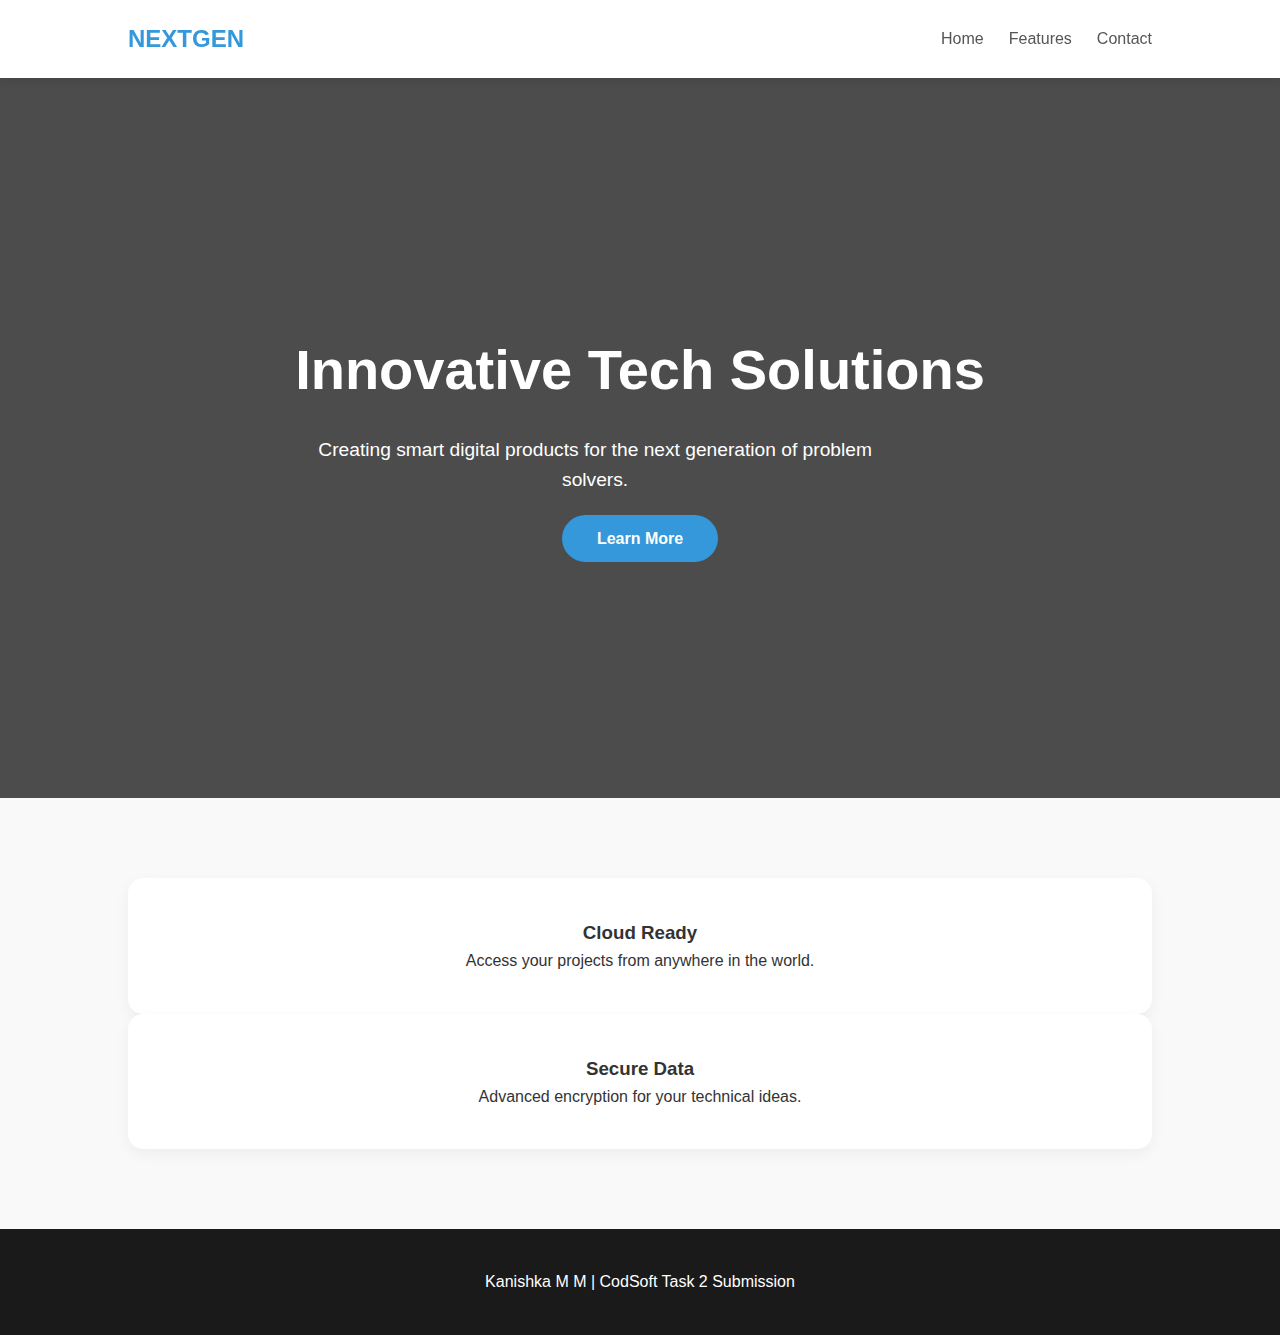
<file: Level-1-Task-2-LandingPage/index.html>
<!DOCTYPE html>
<html lang="en">
<head>
    <meta charset="UTF-8">
    <meta name="viewport" content="width=device-width, initial-scale=1.0">
    <title>NextGen Tech | Landing Page</title>
    <link rel="stylesheet" href="style.css">
</head>
<body>
    <nav>
        <div class="logo">NEXTGEN</div>
        <ul class="nav-links">
            <li><a href="#home">Home</a></li>
            <li><a href="#features">Features</a></li>
            <li><a href="#contact">Contact</a></li>
        </ul>
    </nav>

    <section class="hero" id="home">
        <div class="hero-content">
            <h1>Innovative Tech Solutions</h1>
            <p>Creating smart digital products for the next generation of problem solvers.</p>
            <a href="#features" class="btn">Learn More</a>
        </div>
    </section>

    <section class="features" id="features">
        <div class="feature-card">
            <h3>Cloud Ready</h3>
            <p>Access your projects from anywhere in the world.</p>
        </div>
        <div class="feature-card">
            <h3>Secure Data</h3>
            <p>Advanced encryption for your technical ideas.</p>
        </div>
    </section>

    <footer>
        <p>Kanishka M M | CodSoft Task 2 Submission</p>
    </footer>
</body>
</html>
</file>
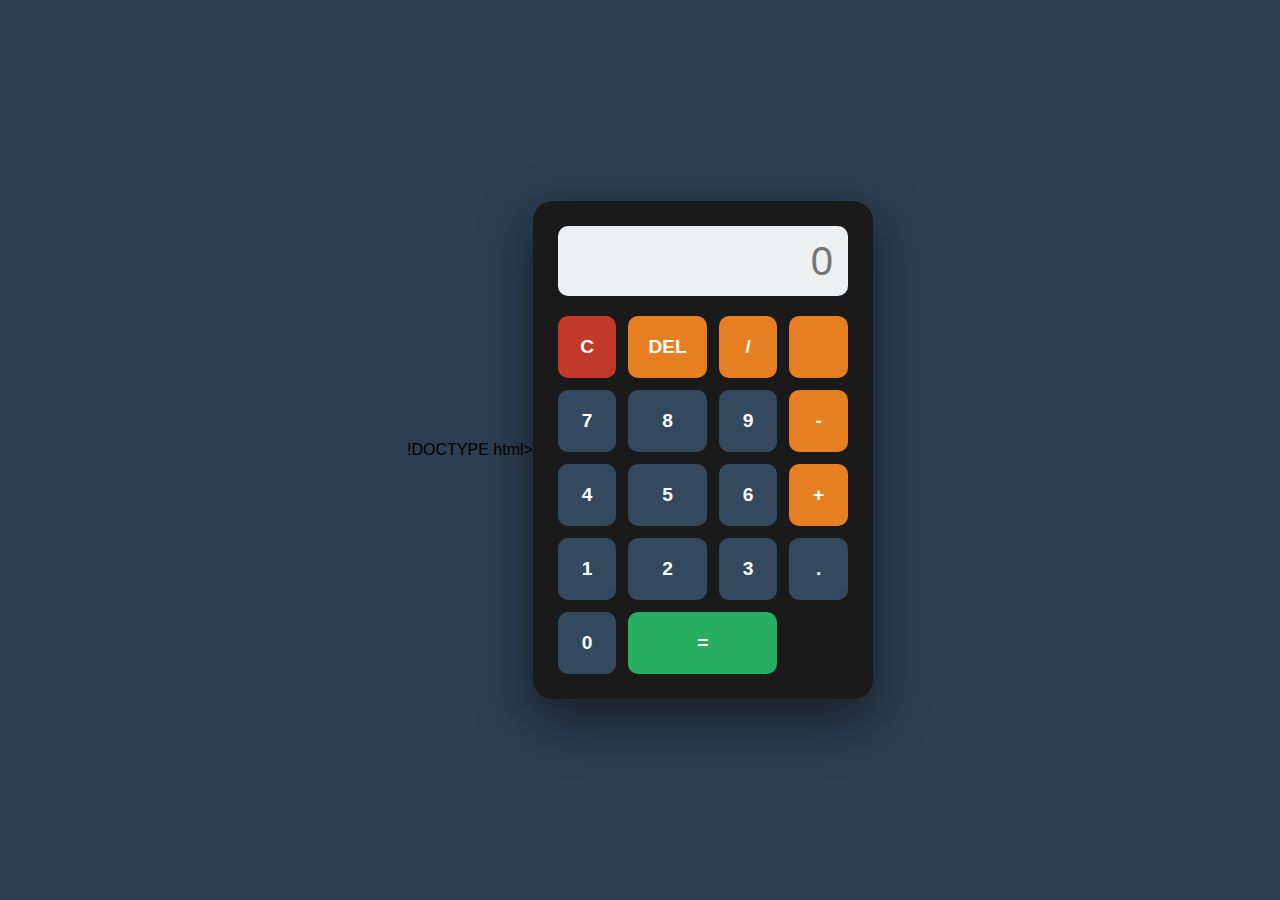
<file: Level-1-Task-3-Calculator/index.html>
!DOCTYPE html>
<html lang="en">
<head>
    <meta charset="UTF-8">
    <meta name="viewport" content="width=device-width, initial-scale=1.0">
    <title>Modern Calculator | CodSoft Task 3</title>
    <style>
        /* CSS: Styling the look and feel */
        * {
            margin: 0;
            padding: 0;
            box-sizing: border-box;
            font-family: 'Segoe UI', Tahoma, sans-serif;
        }

        body {
            display: flex;
            justify-content: center;
            align-items: center;
            min-height: 100vh;
            background: #2c3e50;
        }

        .calculator {
            background-color: #1a1a1a;
            padding: 25px;
            border-radius: 20px;
            box-shadow: 0 20px 50px rgba(0,0,0,0.5);
            width: 340px;
        }

        #display {
            width: 100%;
            height: 70px;
            font-size: 2.5rem;
            text-align: right;
            margin-bottom: 20px;
            padding: 15px;
            border: none;
            border-radius: 10px;
            background: #ecf0f1;
            color: #2c3e50;
        }

        .buttons {
            display: grid;
            grid-template-columns: repeat(4, 1fr);
            gap: 12px;
        }

        button {
            padding: 20px;
            font-size: 1.2rem;
            font-weight: bold;
            border: none;
            border-radius: 10px;
            cursor: pointer;
            background: #34495e;
            color: white;
            transition: background 0.2s;
        }

        button:hover {
            background: #7f8c8d;
        }

        .operator {
            background: #e67e22;
        }

        .operator:hover {
            background: #d35400;
        }

        .equal {
            background: #27ae60;
            grid-column: span 2;
        }

        .equal:hover {
            background: #219150;
        }

        .clear {
            background: #c0392b;
        }
    </style>
</head>
<body>

    <div class="calculator">
        <input type="text" id="display" readonly placeholder="0">
        
        <div class="buttons">
            <button class="clear" onclick="clearDisplay()">C</button>
            <button class="operator" onclick="deleteChar()">DEL</button>
            <button class="operator" onclick="append('/')">/</button>
            <button class="operator" onclick="append('')"></button>
            
            <button onclick="append('7')">7</button>
            <button onclick="append('8')">8</button>
            <button onclick="append('9')">9</button>
            <button class="operator" onclick="append('-')">-</button>
            
            <button onclick="append('4')">4</button>
            <button onclick="append('5')">5</button>
            <button onclick="append('6')">6</button>
            <button class="operator" onclick="append('+')">+</button>
            
            <button onclick="append('1')">1</button>
            <button onclick="append('2')">2</button>
            <button onclick="append('3')">3</button>
            <button onclick="append('.')">.</button>
            
            <button onclick="append('0')">0</button>
            <button class="equal" onclick="solve()">=</button>
        </div>
    </div>

    <script>
        /* JavaScript: Handling the logic */
        const display = document.getElementById('display');

        function append(val) {
            display.value += val;
        }

        function clearDisplay() {
            display.value = "";
        }

        function deleteChar() {
            display.value = display.value.slice(0, -1);
        }

        function solve() {
            try {
                // Using eval() to calculate the string expression
                display.value = eval(display.value);
            } catch (e) {
                display.value = "Error";
                setTimeout(clearDisplay, 1000);
            }
        }
    </script>

</body>
</html>
</file>
<file: Level-1-Task-2-LandingPage/style.css>
/* --- Task 2: Landing Page Styles --- */

* {
    margin: 0;
    padding: 0;
    box-sizing: border-box;
    font-family: 'Segoe UI', Arial, sans-serif;
}

body {
    line-height: 1.6;
    color: #333;
    background-color: #fff;
}

/* Navigation bar styling */
nav {
    display: flex;
    justify-content: space-between;
    align-items: center;
    padding: 20px 10%;
    background: #ffffff;
    box-shadow: 0 2px 10px rgba(0,0,0,0.1);
    position: sticky;
    top: 0;
    z-index: 1000;
}

.logo {
    font-size: 1.5rem;
    font-weight: bold;
    color: #3498db;
}

.nav-links {
    display: flex;
    list-style: none;
    gap: 25px;
}

.nav-links a {
    text-decoration: none;
    color: #555;
    font-weight: 500;
    transition: 0.3s;
}

.nav-links a:hover {
    color: #3498db;
}

/* Hero Section with Background Image */
.hero {
    height: 80vh;
    background: linear-gradient(rgba(0,0,0,0.7), rgba(0,0,0,0.7)), 
                url('https://images.unsplash.com/photo-1519389950473-47ba0277781c?auto=format&fit=crop&w=1350&q=80');
    background-size: cover;
    background-position: center;
    display: flex;
    flex-direction: column;
    justify-content: center;
    align-items: center;
    text-align: center;
    color: white;
    padding: 0 20px;
}

.hero h1 {
    font-size: 3.5rem;
    margin-bottom: 20px;
}

.hero p {
    font-size: 1.2rem;
    max-width: 600px;
    margin-bottom: 30px;
}

/* CTA Button */
.btn {
    background: #3498db;
    color: white;
    padding: 15px 35px;
    text-decoration: none;
    border-radius: 30px;
    font-weight: bold;
    transition: 0.3s;
}

.btn:hover {
    background: #2980b9;
    transform: scale(1.05);
}

/* Services Grid */
.features {
    padding: 80px 10%;
    text-align: center;
    background: #f9f9f9;
}

.feature-grid {
    display: grid;
    grid-template-columns: repeat(auto-fit, minmax(250px, 1fr));
    gap: 30px;
    margin-top: 50px;
}

.feature-card {
    background: white;
    padding: 40px 20px;
    border-radius: 15px;
    box-shadow: 0 5px 15px rgba(0,0,0,0.05);
    transition: 0.3s;
}

.feature-card:hover {
    transform: translateY(-10px);
}

/* Footer */
footer {
    background: #1a1a1a;
    color: white;
    text-align: center;
    padding: 40px 20px;
}
</file>
